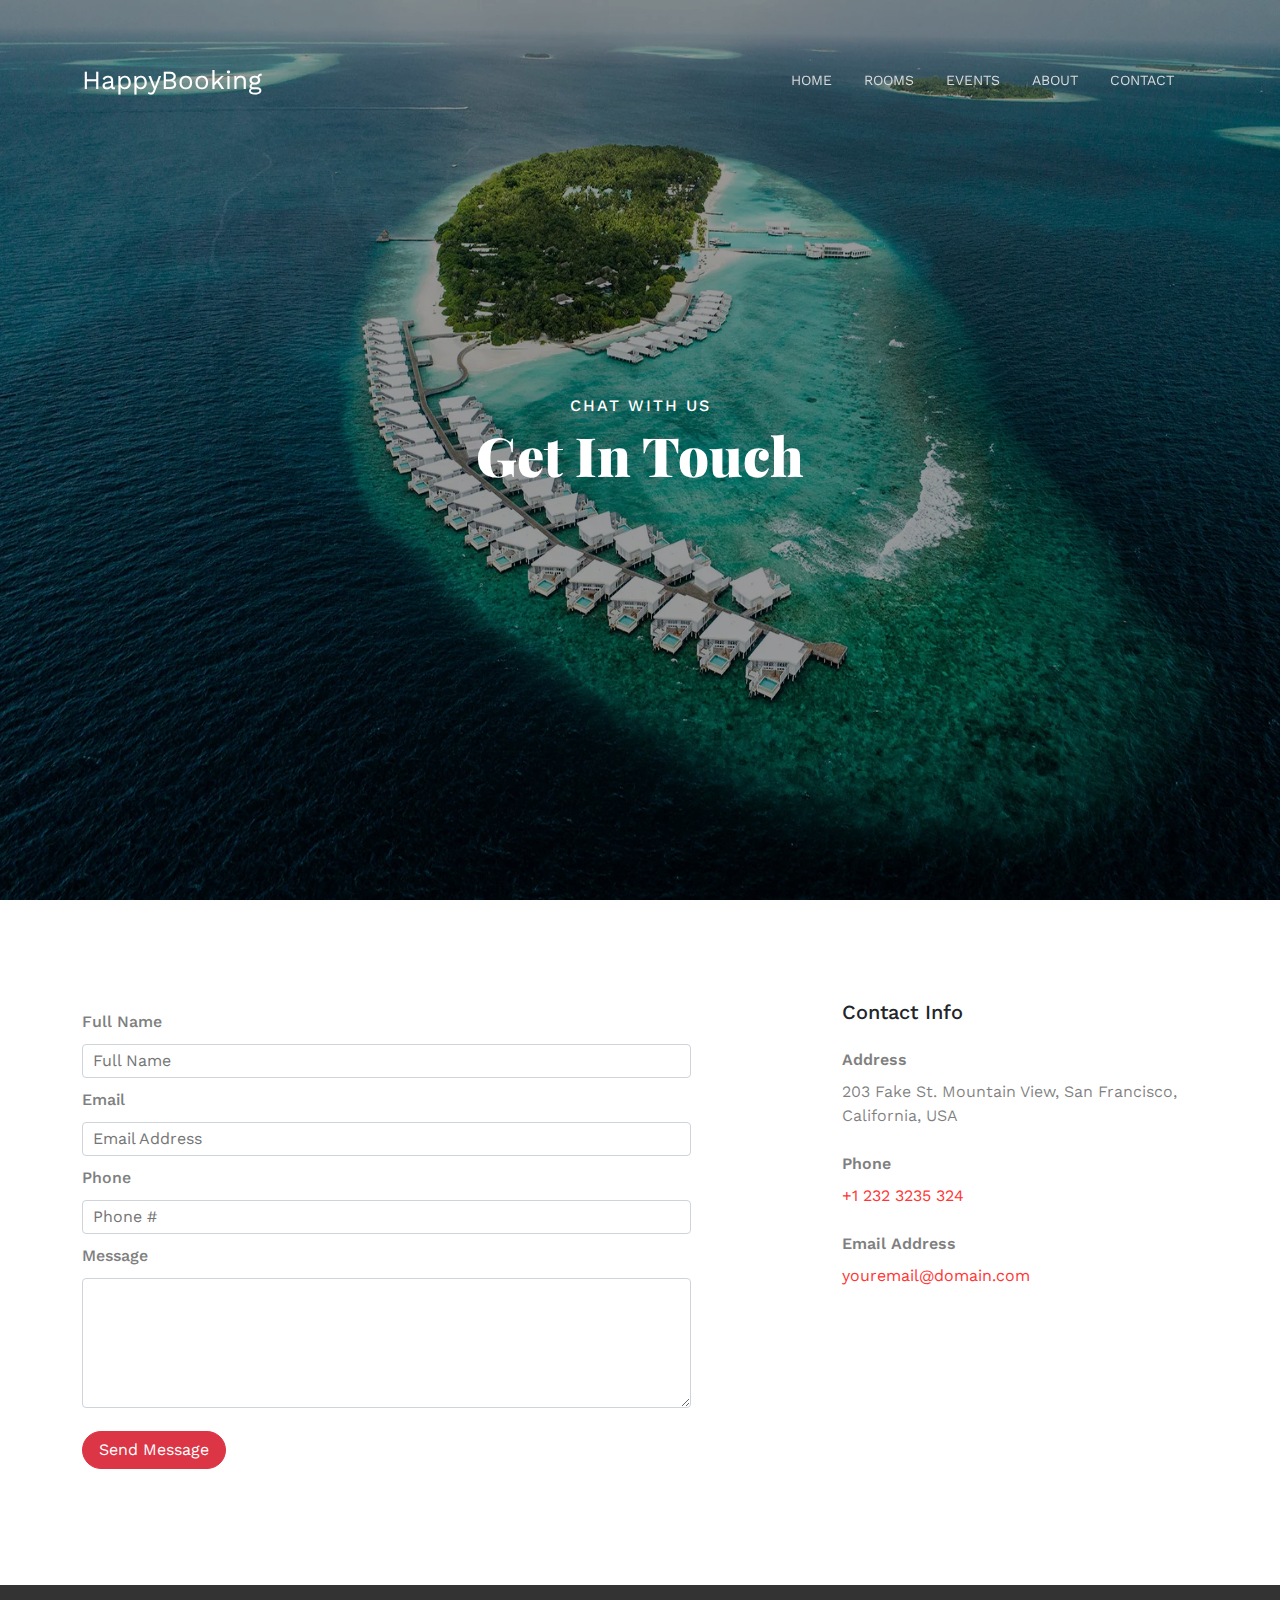
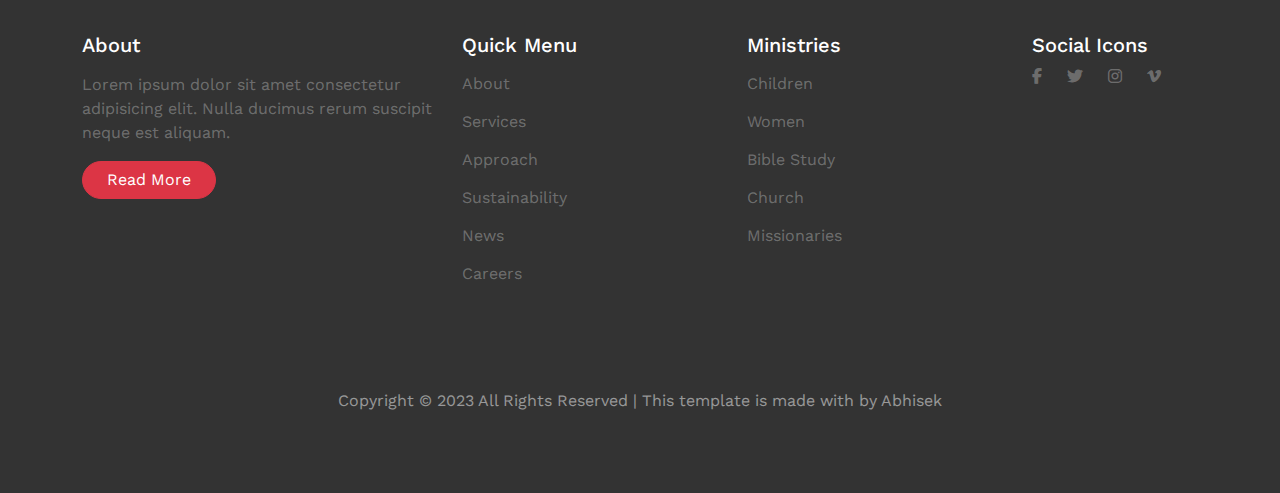
<file: contact.html>
<!DOCTYPE html>
<html lang="en">

<head>
    <meta charset="UTF-8">
    <meta http-equiv="X-UA-Compatible" content="IE=edge">
    <meta name="viewport" content="width=device-width, initial-scale=1.0">
    <title>Hotel Booking Template</title>
    <link rel="preconnect" href="https://fonts.googleapis.com">
    <link rel="preconnect" href="https://fonts.gstatic.com" crossorigin>
    <link
        href="https://fonts.googleapis.com/css2?family=Playfair+Display:wght@400;500&family=Work+Sans:wght@300;400;700&display=swap"
        rel="stylesheet">
    <link rel="stylesheet" href="./css/bootstrap.min.css">
    <link rel="stylesheet" href="https://cdnjs.cloudflare.com/ajax/libs/OwlCarousel2/2.3.4/assets/owl.carousel.min.css"
        integrity="sha512-tS3S5qG0BlhnQROyJXvNjeEM4UpMXHrQfTGmbQ1gKmelCxlSEBUaxhRBj/EFTzpbP4RVSrpEikbmdJobCvhE3g=="
        crossorigin="anonymous" referrerpolicy="no-referrer" />
    <link rel="stylesheet"
        href="https://cdnjs.cloudflare.com/ajax/libs/OwlCarousel2/2.3.4/assets/owl.theme.default.min.css"
        integrity="sha512-sMXtMNL1zRzolHYKEujM2AqCLUR9F2C4/05cdbxjjLSRvMQIciEPCQZo++nk7go3BtSuK9kfa/s+a4f4i5pLkw=="
        crossorigin="anonymous" referrerpolicy="no-referrer" />
    <link rel="stylesheet" href="https://cdnjs.cloudflare.com/ajax/libs/font-awesome/6.4.0/css/all.min.css">
    <link rel="stylesheet" href="./css/contact.css">
</head>

<body>
    <div class="body-wrap">
        <!----------header-section------------>
        <header class="header-section">
            <nav class="navbar navbar-expand-lg header-nav navbar-light">
                <div class="container-fluid container  mt-5 ">
                    <a class="navbar-brand nav-logo" href="index.html">HappyBooking</a>
                    <button class="navbar-toggler" type="button" data-bs-toggle="collapse" data-bs-target="#navbarNav"
                        aria-controls="navbarNav" aria-expanded="false" aria-label="Toggle navigation">
                        <span class="navbar-toggler-icon"></span>
                    </button>
                    <div class="collapse navbar-collapse nav-menu" id="navbarNav">
                        <ul class="navbar-nav  nav-ul text-center">
                            <li class="nav-list">
                                <a href="index.html" class="nav-link">home</a>
                            </li>
                            <li class="nav-list">
                                <a href="rooms.html" class="nav-link">rooms</a>
                            </li>
                            <li class="nav-list">
                                <a href="events.html" class="nav-link">events</a>
                            </li>
                            <li class="nav-list">
                                <a href="about.html" class="nav-link">about</a>
                            </li>
                            <li class="nav-list">
                                <a href="contact.html" class="nav-link">contact</a>
                            </li>
                        </ul>
                    </div>
                </div>
            </nav>
            <div class="banner-portion">
                <figure>
                    <img src="./images/hero_1.jpg" alt="">
                </figure>
            </div>
            <div class="banner-contents z-2 text-center">
                <h2 class="banner-caption text-uppercase">chat with us</h2>
                <h1 class="banner-header text-capitalize mb-3">get in touch</h1>
            </div>
        </header>
        <!----------contact-section------------>

        <div class="contact-section">
            <div class="container">
                <div class="row">
                    <div class="col-md-8 col-xl-8">
                        <form action="">
                            <div class="row">
                                <div class="col-md-10">
                                    <label for="">Full Name</label> <br>
                                    <input type="text" id="" class="fullname" placeholder="Full Name">
                                </div>
                            </div>
                            <div class="row">
                                <div class="col-md-10">
                                    <label for="">Email</label> <br>
                                    <input type="email" id="" class="email" placeholder="Email Address">
                                </div>
                            </div>
                            <div class="row">
                                <div class="col-md-10">
                                    <label for="">Phone</label> <br>
                                    <input type="tel" id="" class="phone" placeholder="Phone #">
                                </div>
                            </div>

                            <div class="row">
                                <div class="col-md-10">
                                    <label for="">Message</label> <br>
                                    <textarea name="textarea" class="textarea" id="" rows="4"
                                        placeholder="Say Hello To Us">

                                    </textarea>
                                </div>
                            </div>
                            <div class="row">
                                <div class="col-md-10">
                                    <a class="btn btn-danger rounded-pill px-3 my-3" href="#">Send Message</a>
                                </div>
                            </div>
                        </form>
                    </div>
                    <div class="col-md-4 col-xl-4">
                        <div class="contact-info">
                            <h3 class="fs-5 pb-3">Contact Info</h3>
                            <span class="fw-semibold">Address</span>
                            <p class="py-2 para">203 Fake St. Mountain View, San Francisco, California, USA</p>
                            <span class="fw-semibold py-2">Phone</span>
                            <p class="py-2">
                                <a href="">+1 232 3235 324</a>
                            </p>
                            <span class="fw-semibold py-2">Email Address</span>
                            <p class="py-2">
                                <a href="">youremail@domain.com</a>
                            </p>

                        </div>
                    </div>
                </div>
            </div>
        </div>


        <!----------footer-section------------------>

        <section class="footer-section">
            <div class="container pt-5">
                <div class="row">
                    <div class="col-md-4">
                        <div class="about-footer">
                            <h5 class="text-white">About</h5>
                            <p class="about-footer-para pt-2">Lorem ipsum dolor sit amet consectetur adipisicing elit.
                                Nulla
                                ducimus rerum suscipit neque est aliquam.</p>
                            <p><a href="#" class="text-white btn btn-danger pill rounded-pill px-4 text-capitalize">read
                                    more</a></p>
                        </div>
                    </div>
                    <div class="col-md-3">
                        <div class="Quick-Menu">
                            <h5 class="text-white">Quick Menu</h5>
                            <ul class="quick-menu-ul">
                                <li class="footer-lists"><a href="#">About</a></li>
                                <li class="footer-lists"><a href="#">Services</a></li>
                                <li class="footer-lists"><a href="#">Approach</a></li>
                                <li class="footer-lists"><a href="#">Sustainability</a></li>
                                <li class="footer-lists"><a href="#">News</a></li>
                                <li class="footer-lists"><a href="#">Careers</a></li>
                            </ul>
                        </div>
                    </div>
                    <div class="col-md-3">
                        <div class="ministries">
                            <h5 class="text-white">Ministries</h5>
                            <ul class="ministries-ul">
                                <li class="footer-lists"><a href="#">Children</a></li>
                                <li class="footer-lists"><a href="#">Women</a></li>
                                <li class="footer-lists"><a href="#">Bible Study</a></li>
                                <li class="footer-lists"><a href="#">Church</a></li>
                                <li class="footer-lists"><a href="#">Missionaries</a></li>
                            </ul>
                        </div>
                    </div>
                    <div class="col-md-2">
                        <div class="Social-Icons">
                            <h5 class="text-white">Social Icons</h5>
                            <ul class="social-icons-ul">
                                <li><a href=""><i class="fa-brands fa-facebook-f"></i></a></li>
                                <li><a href=""><i class="fa-brands fa-twitter"></i></a></li>
                                <li><a href=""><i class="fa-brands fa-instagram"></i></i></a></li>
                                <li><a href=""><i class="fa-brands fa-vimeo-v"></i></a></li>

                            </ul>

                        </div>
                    </div>
                </div>
                <div class="row">
                    <div class="col-md-12 text-center">
                        <p class="footer-copyright">Copyright © 2023 All Rights Reserved | This template is made with by
                            Abhisek</p>
                    </div>
                </div>
            </div>

        </section>

        <script src="https://cdnjs.cloudflare.com/ajax/libs/jquery/3.7.0/jquery.min.js"
            integrity="sha512-3gJwYpMe3QewGELv8k/BX9vcqhryRdzRMxVfq6ngyWXwo03GFEzjsUm8Q7RZcHPHksttq7/GFoxjCVUjkjvPdw=="
            crossorigin="anonymous" referrerpolicy="no-referrer"></script>
        <script src="https://cdnjs.cloudflare.com/ajax/libs/OwlCarousel2/2.3.4/owl.carousel.min.js"
            integrity="sha512-bPs7Ae6pVvhOSiIcyUClR7/q2OAsRiovw4vAkX+zJbw3ShAeeqezq50RIIcIURq7Oa20rW2n2q+fyXBNcU9lrw=="
            crossorigin="anonymous" referrerpolicy="no-referrer"></script>
        <script src="./js/bootstrap.min.js"></script>
        <script src="./js/index.js"></script>
    </div>
</body>

</html>
</file>
<file: css/contact.css>
*{
    font-family: 'Playfair Display', serif;
    font-family: 'Work Sans', sans-serif;
    margin:0;
    padding:0;
    text-decoration:none;
    list-style:none;
    box-sizing:border-box;
}

/**************header-section********************/

.header-section {
    position: relative;
}
.header-nav{
    position: fixed; 
    top: 0; 
    left: 0; 
    z-index: 100;
    width: 100%;
}
.sticky{
    padding-bottom:35px;
    background-color:  rgba(27, 26, 26, 0.6);
} 
.navbar-collapse {
    flex-grow: 0;
}
.nav-list{
    display: inline-block;
    padding-right: 16px;
    text-transform: uppercase;
}
.nav-list:hover .nav-link{
    color: #fff;
    transition: transform 0.4s ease;
    transform: scale(1.1);
}
.nav-link{
    color: rgb(217, 217, 217);
    font-size: 14px;
}
.nav-logo{
    text-decoration: none;
    font-size: 26px;
    color: rgb(255, 255, 255);
}
.nav-logo:hover {
    color: rgb(255, 255, 255);
}
.banner-portion figure img{
    width: 100%;
    height: 100vh;
}
.banner-portion::after{
    content:"" ;
    background: rgba(0,0,0,0.4);
    z-index:2;
    position: absolute;
    top: 0;
    bottom: 0;
    left: 0;
    right: 0;
}
.banner-contents{
    position: absolute;
    top: 50%;
    left: 50%;
    transform: translate(-50%,-50%);
    text-align: center;
}
.banner-header{ 
    color: white;
    font-size: 54px;
    font-weight: 900;
    line-height: 1.2;
    font-family: "Playfair Display";
}
.banner-caption{
    color: white;
    font-size: 16px;
    letter-spacing: 2px;
}

/************contact-section*********************/

.contact-section{
    margin-top: 100px;
}
.fullname, .email , .phone , .textarea{
    width: 100%;
    line-height: 2;
    /* color: #495057; */
    /* background-color: #fff; */
    border: 1px solid #ced4da;
    border-radius: 0.25rem;
    padding-left: 10px;
    transition:  0.15s ease-in-out,;
    box-shadow: 0.15s ease-in-out;
}

form label{
    font-weight: 550;
    padding: 10px 0px;
    color: rgba(0,0,0,0.5);
}
.contact-info span{
    color: rgba(0,0,0,0.5);
    
}
.contact-info .para{
    color: rgba(0,0,0,0.5);

}
.contact-info p a{
    color: rgb(255, 53, 53);
    text-decoration: none;
}

/************footer-section*********************/

.footer-section{
    margin-top: 100px;
    background-color: rgba(0,0,0,0.8);
}
.about-footer{
    display: flex;
    justify-content: flex-start;
    flex-direction: column;
}
.about-footer-para{
    color: rgba(255, 255, 255, 0.3);
}
.Quick-Menu , .ministries{
    display:flex;
    justify-content: flex-start;
    flex-direction: column;
}
.quick-menu-ul , .ministries-ul , .social-icons-ul{
    padding-left: 0px;
}
.social-icons-ul li{
    display:inline-block;
}
.social-icons-ul li a i{
   padding-right: 20px;
    color: rgba(255, 255, 255, 0.3);
}
.social-icons-ul >li>a:hover i{
    color: #ffff;
    transition: .5s;
}
.footer-lists:hover a{
    color: #ffff;
}
.footer-lists a{
    text-decoration: none;
    color: rgba(255, 255, 255, 0.3);
    transition: .5s;
}
.footer-lists{
    line-height: 38px;
}
.footer-copyright{
    color: rgba(255, 255, 255, 0.5);
    margin:80px 0px;
    font-family: 'Work Sans', sans-serif;
}
</file>
